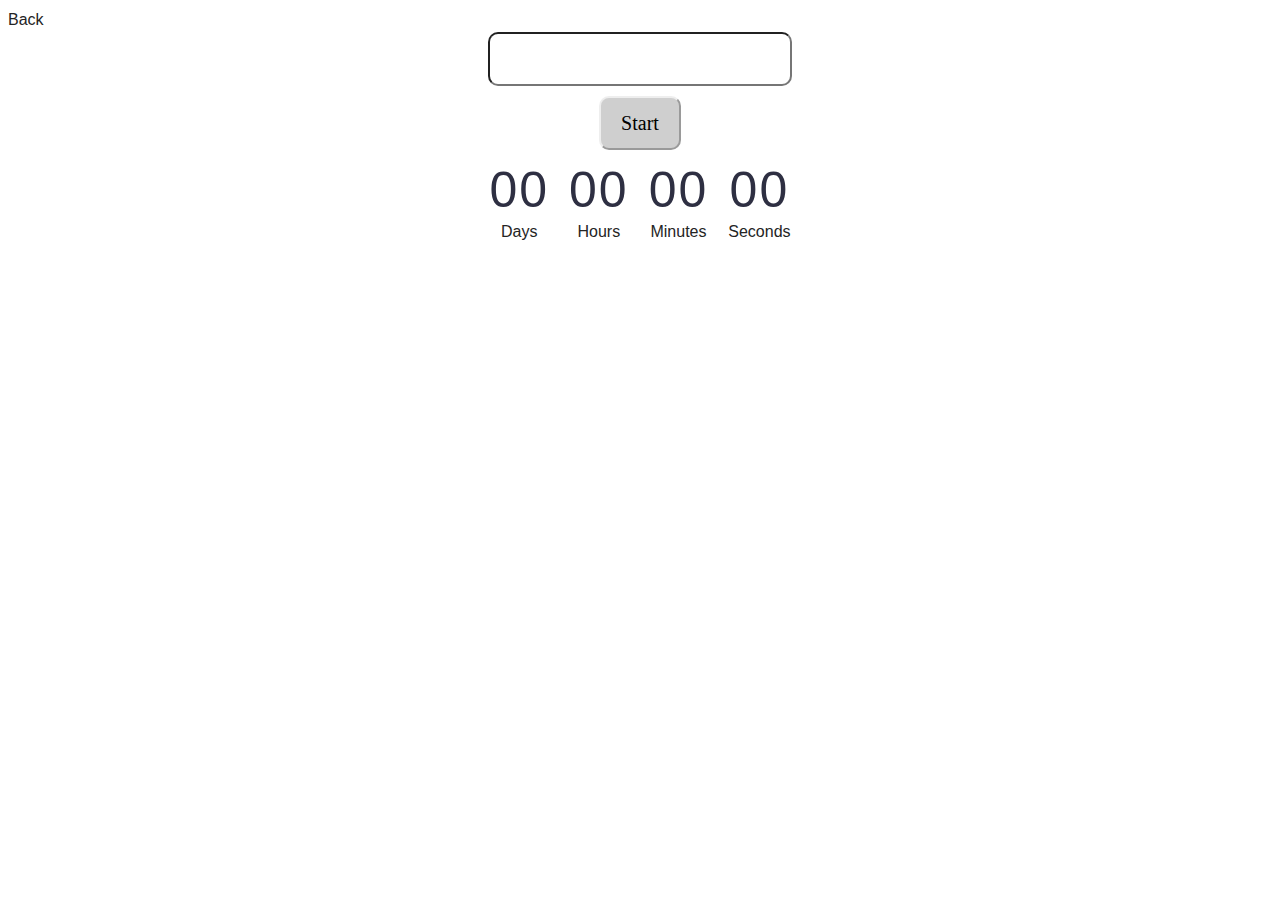
<file: src/1-timer.html>
<!DOCTYPE html>
<html lang="en">
  <head>
    <meta charset="UTF-8" />
    <meta name="viewport" content="width=device-width, initial-scale=1.0" />
    <title>Timer</title>
    <link rel="stylesheet" href="./css/styles.css" />
  </head>
  <body>
    <a href="./index.html">Back</a>

    <div class="input-button-container">
      <input type="text" id="datetime-picker" class="input-field" />
      <button type="button" class="start-btn">Start</button>
    </div>

    <div class="timer-container">
      <div class="field">
        <span class="value" data-days>00</span>
        <span class="label">Days</span>
      </div>
      <div class="field">
        <span class="value" data-hours>00</span>
        <span class="label">Hours</span>
      </div>
      <div class="field">
        <span class="value" data-minutes>00</span>
        <span class="label">Minutes</span>
      </div>
      <div class="field">
        <span class="value" data-seconds>00</span>
        <span class="label">Seconds</span>
      </div>
    </div>

    <script type="module" src="./js/1-timer.js"></script>
  </body>
</html>
</file>
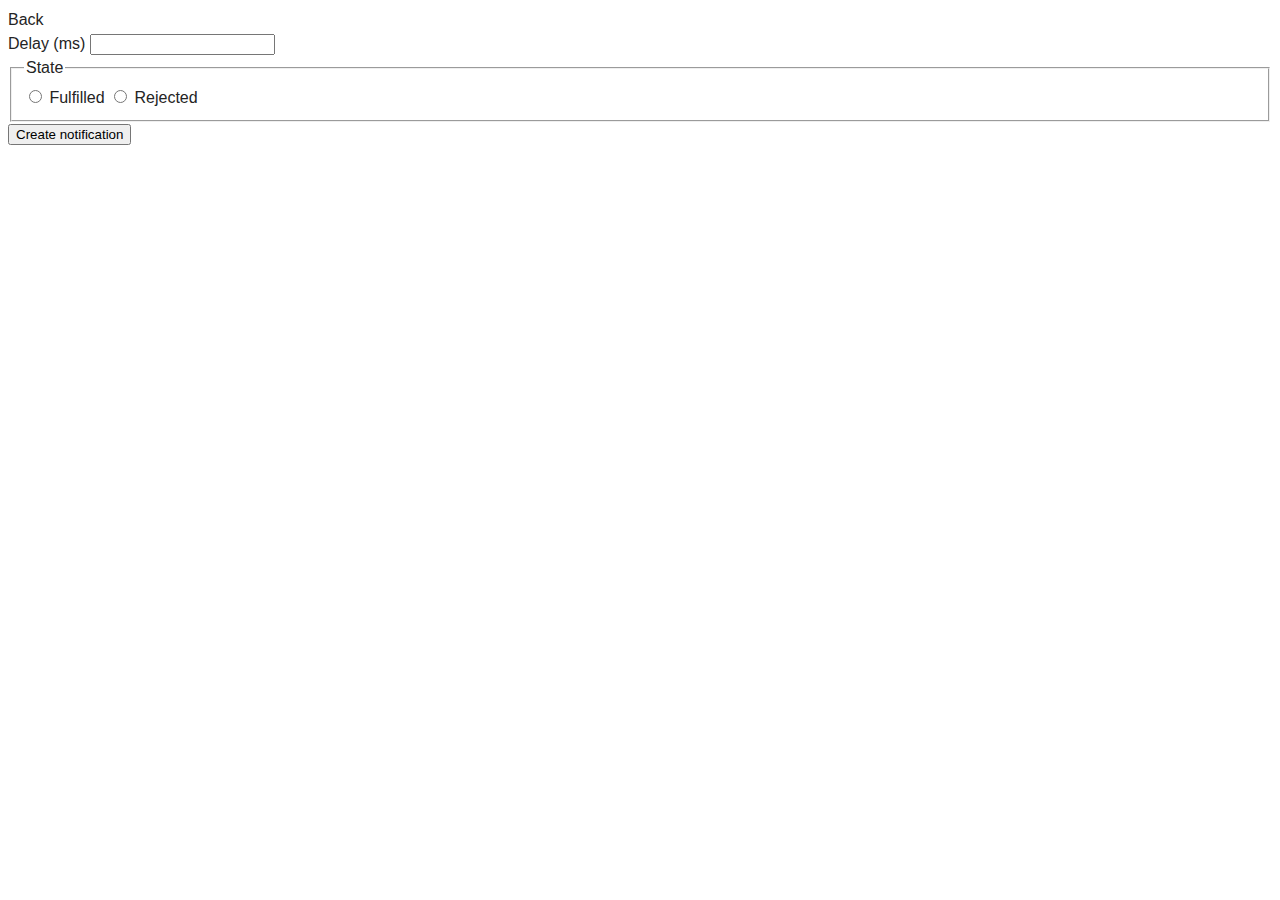
<file: src/2-snackbar.html>
<!DOCTYPE html>
<html lang="en">
  <head>
    <meta charset="UTF-8" />
    <meta http-equiv="X-UA-Compatible" content="IE=edge" />
    <meta name="viewport" content="width=device-width, initial-scale=1.0" />
    <title>Snackbar</title>
    <link rel="stylesheet" href="./css/styles.css" />
  </head>

  <body>
    <a href="./index.html">Back</a>
    <form class="form">
      <label>
        Delay (ms)
        <input type="number" name="delay" required />
      </label>

      <fieldset>
        <legend>State</legend>
        <label>
          <input type="radio" name="state" value="fulfilled" required />
          Fulfilled
        </label>
        <label>
          <input type="radio" name="state" value="rejected" required />
          Rejected
        </label>
      </fieldset>

      <button type="submit">Create notification</button>
    </form>

    <script type="module" src="./js/2-snackbar.js"></script>
  </body>
</html>
</file>
<file: src/css/styles.css>
/**
  |============================
  | include css partials with
  | default @import url()
  |============================
*/
@import url('./reset.css');
@import url('./vite-promo.css');
@import url('./header.css');

:root {
  font-family: Inter, Avenir, Helvetica, Arial, sans-serif;
  font-size: 16px;
  line-height: 24px;
  font-weight: 400;

  color: #242424;
  background-color: rgba(255, 255, 255, 0.87);

  font-synthesis: none;
  text-rendering: optimizeLegibility;
  -webkit-font-smoothing: antialiased;
  -moz-osx-font-smoothing: grayscale;
  -webkit-text-size-adjust: 100%;
}

/* ---------------------------------------- */
/* Стилі для поля вводу */
.input-field {
  width: 280px;
  border-radius: 10px;
  background: #fff;
  color: #2e2f42;
  font-size: 20px;
  line-height: 1.5;
  padding: 10px 0 10px 20px;
}

/* Стилі для кнопки запуску */
.start-btn {
  font-family: Montserrat;
  padding: 10px 20px;
  border-radius: 10px;
  background: #cfcfcf;
  font-size: 20px;
  font-weight: 500;
  line-height: 1.5;
  border-color: inherit;
  margin-top: 10px;
  margin-bottom: 10px;
}

/* Контейнер для таймера */
.timer-container {
  display: flex;
  justify-content: center;
  align-items: center;
  column-gap: 20px;
}

/* Контейнер для поля */
.field {
  display: flex;
  flex-direction: column;
  align-items: center;
}

/* Значення таймера */
.value {
  color: #2e2f42;
  font-size: 50px;
  line-height: 1.2;
  letter-spacing: 0.04em;
}

/* Контейнер для введення і кнопки */
.input-button-container {
  display: flex;
  flex-direction: column;
  align-items: center;
}
</file>
